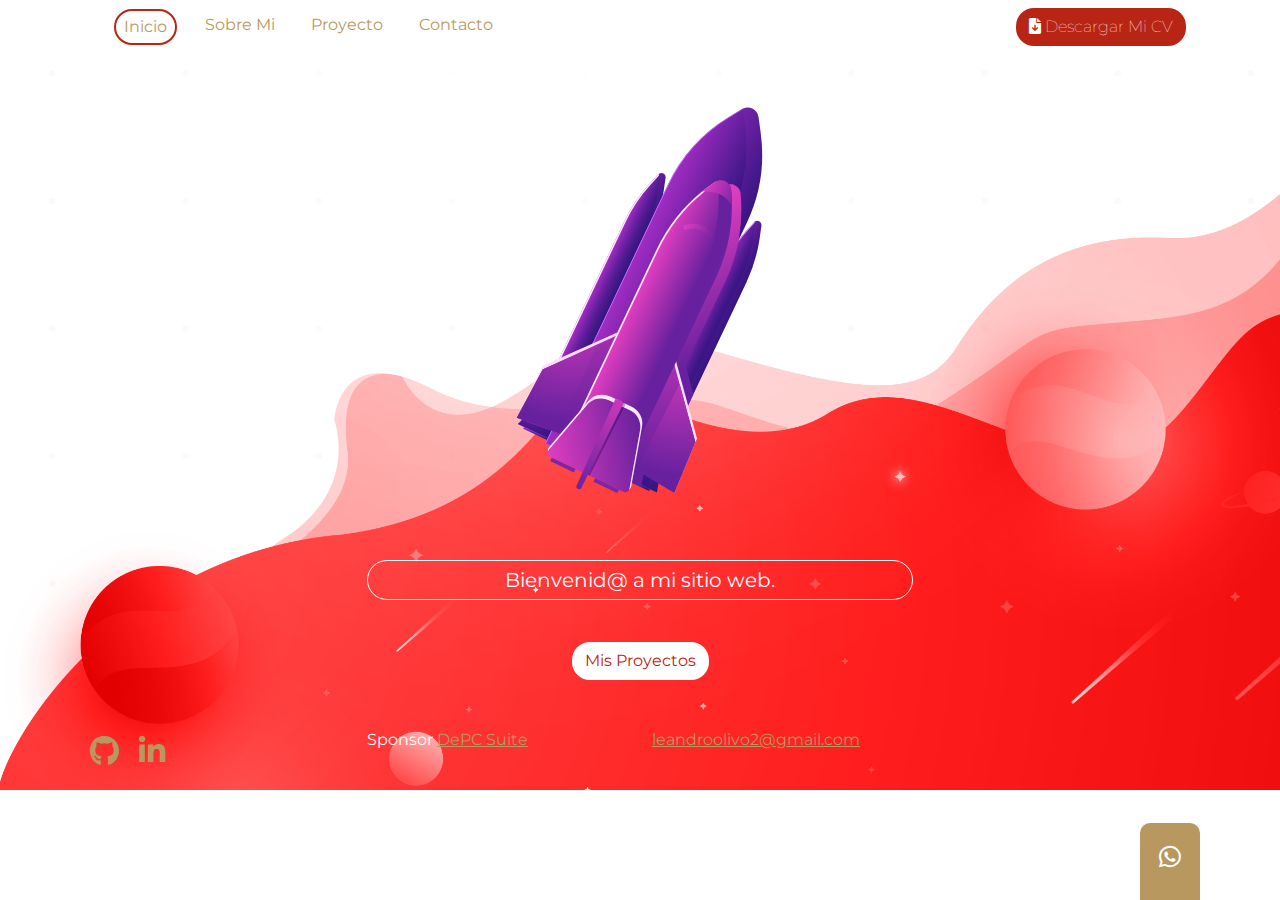
<file: portfolio/index.html>
<!DOCTYPE html>
<html lang="es">
<head>
    <meta charset="UTF-8">
    <meta http-equiv="X-UA-Compatible" content="IE=edge">
    <meta name="viewport" content="width=device-width, initial-scale=1.0">
    <title>Inicio</title>
    <link rel="stylesheet" href="css/fontawesome/css/all.min.css">
    <link rel="stylesheet" href="css/fontawesome/css/fontawesome.min.css">
    <link rel="stylesheet" href="css/bootstrap/css/bootstrap.min.css">
    <script src="css/bootstrap/js/bootstrap.bundle.min.js"></script>
    <link rel="stylesheet" href="css/estilos.css">
</head>

<body id="inicio">
    <header class="container">
        <nav class="navbar navbar-expand-md mb-4">
            <div class="container-fluid">
                <button class="navbar-toggler" type="button" data-bs-toggle="collapse" data-bs-target="#navbarCollapse"
                    aria-controls="navbarCollapse" aria-expanded="false" aria-label="Toggle navigation">
                    <i class="fa-solid fa-bars"></i>
                </button>
                <div class="collapse navbar-collapse" id="navbarCollapse">
                    <ul class="navbar-nav me-auto mb-2 mb-md-0">
                        <li class="nav-item">
                            <a class="nav-link active" aria-current="page" href="index.html">Inicio</a>
                        </li>
                        <li class="nav-item">
                            <a class="nav-link" href="sobre-mi.html">Sobre Mi</a>
                        </li>
                        <li class="nav-item">
                            <a class="nav-link" href="proyectos.html">Proyecto</a>
                        </li>
                        <li class="nav-item">
                            <a class="nav-link" href="contacto.html">Contacto</a>
                        </li>
                    </ul>
                    <div class="d-flex">
                        <a class="btn btn-rojo"> <i class="fa-solid fa-file-arrow-down"></i> Descargar Mi CV</a>
                    </div>
                </div>
            </div>
        </nav>
    </header>
    <main class="container">
        <div class="row">
            <div class="col-12 mt-4 text-center div-cohete">
                <a href="proyectos.html"><img src="images/cohete.svg" class="cohete"></a>
            </div>
        </div>
        <div class="row">
            <div class="col-12 col-sm-6 my-4 mt-sm-5 text-center offset-sm-3 mb-3">
                <div class="input-home">
                    <p class="p-1">Bienvenid@ a mi sitio web.</p>
                </div>
            </div>
        </div>
        <div class="row ">
            <div class="col-12 text-center">
                <a href="proyectos.html" class="btn btn-blanco">Mis Proyectos</a>
            </div>
        </div>
    </main>

    <footer class="container mt-5">
        <div class="row">
            <div class="col-12 col-sm-3">
                <a href="https://github.com" title="GitHub">
                    <i class="fa-brands fa-github mx-2"></i></a>

                <a href="https://ar.linkedin.com/" title="Linkedin" target="_blank">
                    <i class="fa-brands fa-linkedin-in"></i></a>
            </div>
            <div class="col-12 col-sm-3">Sponsor <a href="https://depcsuite.com">DePC Suite</a></div>
            <div class="col-12 col-sm-3"><a href="mailto:leandroolivo2@gmail.com>">leandroolivo2@gmail.com</a></div>
        </div>
    </footer>

    <div class="whatsapp pt-3 pb-4 px-3">
        <a href="https://api.whatsapp.com/send?phone=+54 2235437965">
            <i class="fa-brands fa-whatsapp"></i></a>
    </div>
</body>

</html>
</file>
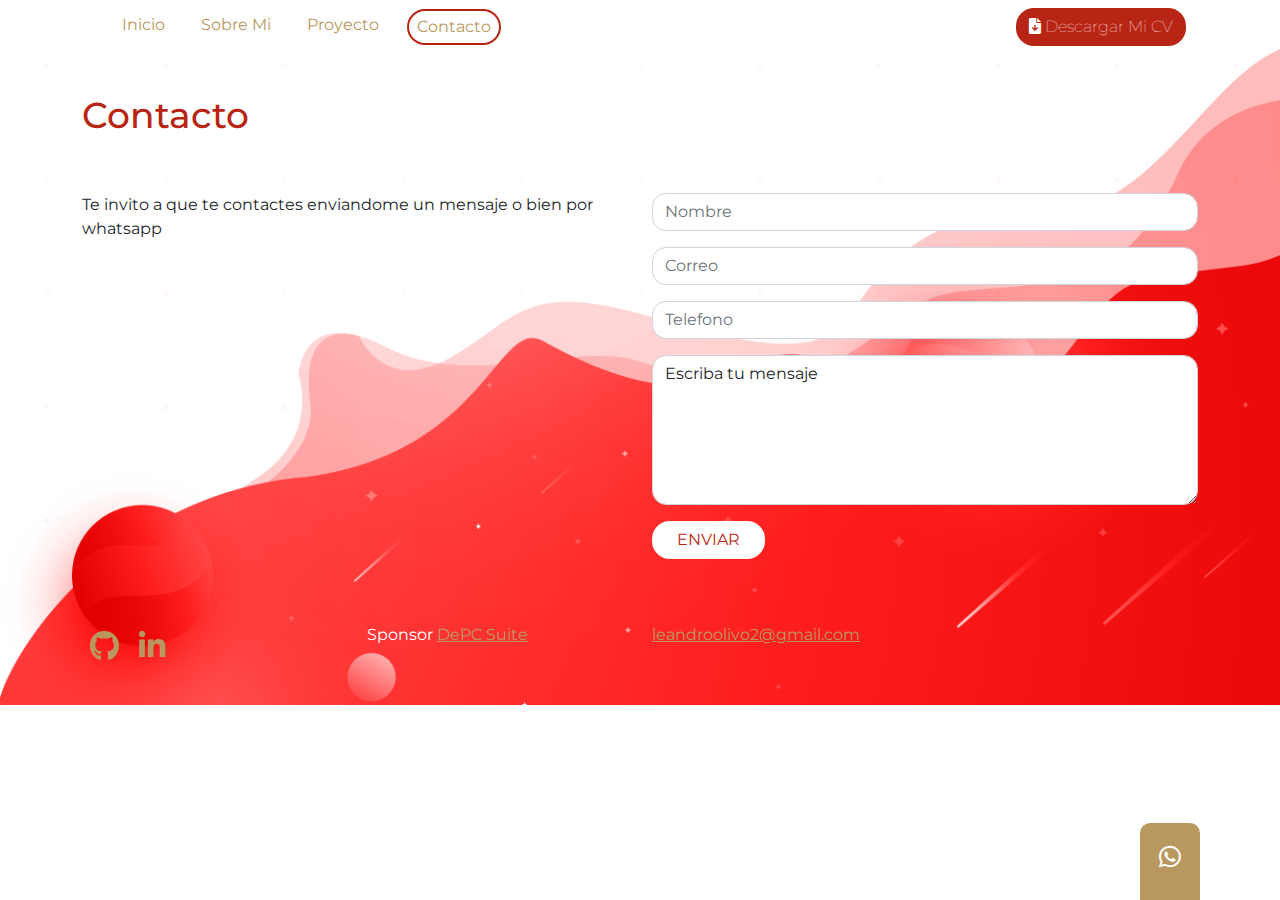
<file: portfolio/contacto.html>
<!DOCTYPE html>
<html lang="es">

<head>
    <meta charset="UTF-8">
    <meta http-equiv="X-UA-Compatible" content="IE=edge">
    <meta name="viewport" content="width=device-width, initial-scale=1.0">
    <title>Contacto</title>
    <link rel="stylesheet" href="css/fontawesome/css/all.min.css">
    <link rel="stylesheet" href="css/fontawesome/css/fontawesome.min.css">
    <link rel="stylesheet" href="css/bootstrap/css/bootstrap.min.css">
    <link rel="stylesheet" href="css/estilos.css">
    <script src="css/bootstrap/js/bootstrap.bundle.min.js"></script>
</head>

<body id="contacto">
    <header class="container">
        <nav class="navbar navbar-expand-md mb-4">
            <div class="container-fluid">
                <button class="navbar-toggler" type="button" data-bs-toggle="collapse" data-bs-target="#navbarCollapse"
                    aria-controls="navbarCollapse" aria-expanded="false" aria-label="Toggle navigation">
                    <i class="fa-solid fa-bars"></i>
                </button>
                <div class="collapse navbar-collapse" id="navbarCollapse">
                    <ul class="navbar-nav me-auto mb-2 mb-md-0">
                        <li class="nav-item">
                            <a class="nav-link" aria-current="page" href="index.html">Inicio</a>
                        </li>
                        <li class="nav-item">
                            <a class="nav-link" href="sobre-mi.html">Sobre Mi</a>
                        </li>
                        <li class="nav-item">
                            <a class="nav-link" href="proyectos.html">Proyecto</a>
                        </li>
                        <li class="nav-item">
                            <a class="nav-link active" href="contacto.html">Contacto</a>
                        </li>
                    </ul>
                    <div class="d-flex">
                        <a class="btn btn-rojo"> <i class="fa-solid fa-file-arrow-down"></i> Descargar Mi CV</a>
                    </div>
                </div>
            </div>
        </nav>
    </header>
    <main class="container">
        <div class="row">
            <div class="col-12 pt-3 pb-5">
                <h1>Contacto</h1>
            </div>
        </div>
        <div class="row">
            <div class="col-12 col-sm-6">
                <p>Te invito a que te contactes enviandome un mensaje o bien por whatsapp</p>
            </div>
            <div class="col-12 col-sm-6">
                <form action="" method="post">
                    <div class="mb-3">
                        <input type="text " name="txtNombre" id="txtNombre" placeholder="Nombre" class="form-control" required="">
                    </div>
                    <div class="mb-3">
                        <input type="email" name="txtCorreo" id="txtCorreo" placeholder="Correo" class="form-control" required="">
                    </div>
                    <div class="mb-3">
                        <input type="tel" name="txtTelefono" id="txtTelefono" placeholder="Telefono"
                            class="form-control"required="">
                    </div>
                    <div class="mb-3">
                        <textarea name="textMensaje" id="txtMensaje" class="form-control">Escriba tu mensaje</textarea>
                    </div>
                    <div class="mb-3">
                        <button type="submit" name="btnEnviar" id="btnEnviar"
                            class="btn btn-blanco px-4">ENVIAR</button>
                    </div>
                </form>
            </div>
        </div>
    </main>
    <footer class="container mt-5">
        <div class="row">
            <div class="col-12 col-sm-3">
                <a href="https://github.com" title="GitHub">
                    <i class="fa-brands fa-github mx-2"></i></a>

                <a href="https://ar.linkedin.com/" title="Linkedin" target="_blank">
                    <i class="fa-brands fa-linkedin-in"></i></a>
            </div>
            <div class="col-12 col-sm-3">Sponsor <a href="https://depcsuite.com">DePC Suite</a></div>
            <div class="col-12 col-sm-3"><a href="mailto:leandroolivo2@gmail.com>">leandroolivo2@gmail.com</a></div>
        </div>
    </footer>
    <div class="whatsapp pt-3 pb-4 px-3">
        <a href="https://api.whatsapp.com/send?phone=+54 2235437965">
            <i class="fa-brands fa-whatsapp"></i></a>
    </div>
</body>

</html>
</file>
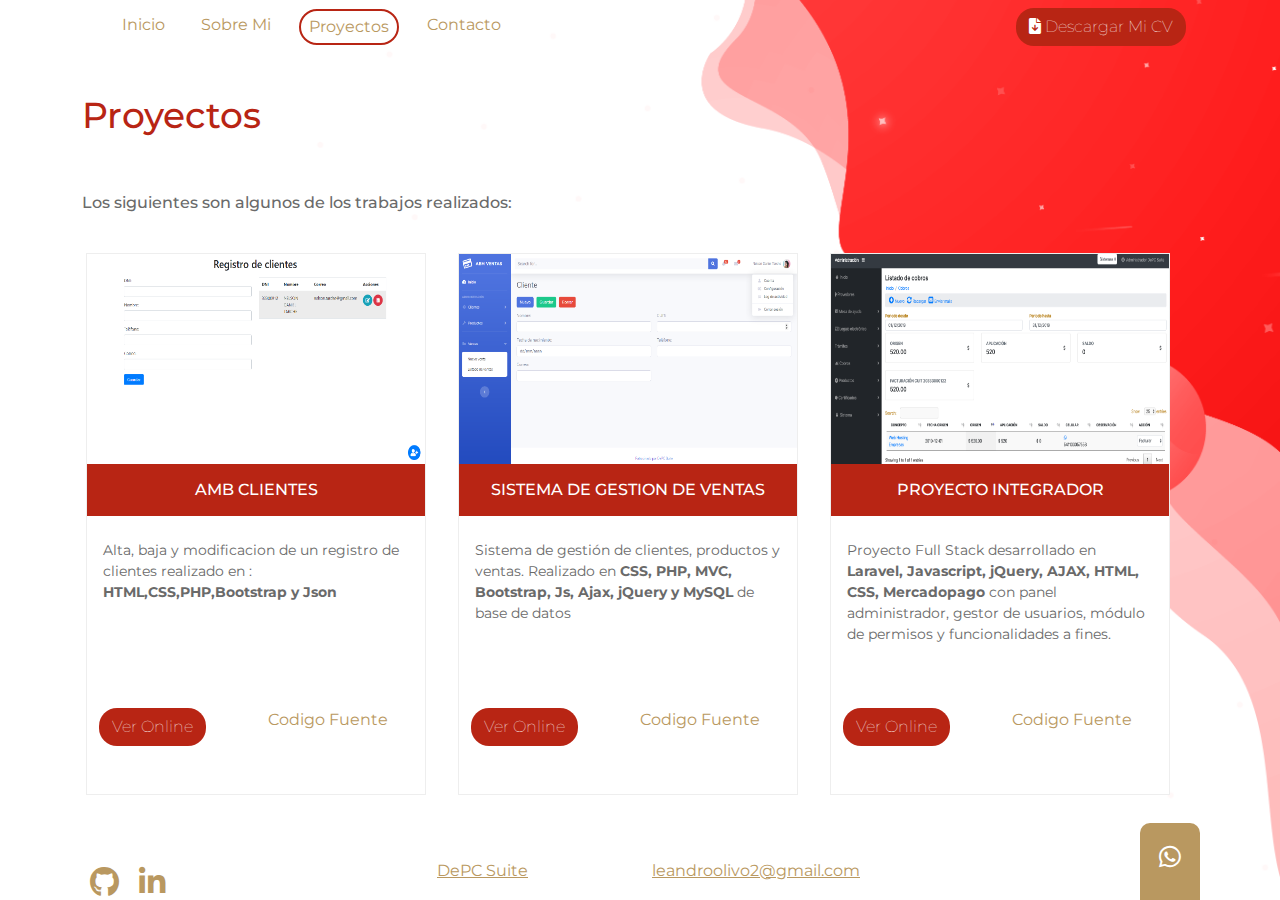
<file: portfolio/proyectos.html>
<!DOCTYPE html>
<html lang="es">

<head>
    <meta charset="UTF-8">
    <meta http-equiv="X-UA-Compatible" content="IE=edge">
    <meta name="viewport" content="width=device-width, initial-scale=1.0">
    <title>Proyectos</title>
    <link rel="stylesheet" href="css/fontawesome/css/all.min.css">
    <link rel="stylesheet" href="css/fontawesome/css/fontawesome.min.css">
    <link rel="stylesheet" href="css/bootstrap/css/bootstrap.min.css">
    <script src="css/bootstrap/js/bootstrap.bundle.min.js"></script>
    <link rel="stylesheet" href="css/estilos.css">
</head>
<body id="proyectos">
    <header class="container">
        <nav class="navbar navbar-expand-md mb-4">
            <div class="container-fluid">
                <button class="navbar-toggler" type="button" data-bs-toggle="collapse" data-bs-target="#navbarCollapse"
                    aria-controls="navbarCollapse" aria-expanded="false" aria-label="Toggle navigation">
                    <i class="fa-solid fa-bars"></i>
                </button>
                <div class="collapse navbar-collapse" id="navbarCollapse">
                    <ul class="navbar-nav me-auto mb-2 mb-md-0">
                        <li class="nav-item">
                            <a class="nav-link" aria-current="page" href="index.html">Inicio</a>
                        </li>
                        <li class="nav-item">
                            <a class="nav-link" href="sobre-mi.html">Sobre Mi</a>
                        </li>
                        <li class="nav-item">
                            <a class="nav-link active" href="proyectos.html">Proyectos</a>
                        </li>
                        <li class="nav-item">
                            <a class="nav-link" href="contacto.html">Contacto</a>
                        </li>
                    </ul>
                    <div class="d-flex">
                        <a class="btn btn-rojo"> <i class="fa-solid fa-file-arrow-down"></i> Descargar Mi CV</a>
                    </div>
                </div>
            </div>
        </nav>
    </header>
    <main class="container">
        <div class="row">
            <div class="col-12 pt-3 pb-5">
                <h1>Proyectos</h1>
            </div>
        </div>
        <div class="row">
            <div class="col-12 ">
                <h3>Los siguientes son algunos de los trabajos realizados:</h3>
            </div>
            <div class="row">
                <div class="col-12 col-sm-4 p-3">
                    <div class="proyecto">
                        <img src="images/abmclientes.png" alt="AMB Clientes" class="img-fluid">
                        <div>
                            <h2 class="p-3 d-block">AMB Clientes</h2>
                            <p class="p-3 d-block parrafo">Alta, baja y modificacion de un registro de clientes
                                realizado
                                en :
                                <b>HTML,CSS,PHP,Bootstrap y Json</b>
                            </p>
                            <div class="row my-5">
                                <div class="col-6 ps-4">
                                    <a href="" target="_blank" class="btn-rojo btn ">Ver Online</a>
                                </div>
                                <div class="col-6">
                                    <a href="" target="_blank" class="text-center">Codigo Fuente</a>
                                </div>
                            </div>
                        </div>
                    </div>
                </div>
                <div class="col-12 col-sm-4 p-3">
                    <div class="proyecto">
                        <img src="images/abmventas.png" alt="Sistema-ventas" class="img-fluid">
                        <div>
                            <h2 class="p-3 d-block">Sistema De Gestion De Ventas</h2>
                            <p class="p-3 d-block parrafo">Sistema de gestión de clientes, productos y ventas. Realizado
                                en <b> CSS, PHP, MVC, Bootstrap, Js, Ajax, jQuery y
                                    MySQL</b> de base de datos
                            </p>
                            <div class="row my-5">
                                <div class="col-6 ps-4">
                                    <a href="" target="_blank" class="btn-rojo btn ">Ver Online</a>
                                </div>
                                <div class="col-6">
                                    <a href="" target="_blank" class="text-center">Codigo Fuente</a>
                                </div>
                            </div>
                        </div>
                    </div>
                </div>
                <div class="col-12 col-sm-4 p-3">
                    <div class="proyecto">
                        <img src="images/proyecto-integrador.png" alt="Proyecto-integrador" class="img-fluid">
                        <div>
                            <h2 class="p-3 d-block">Proyecto Integrador</h2>
                            <p class="p-3 d-block parrafo">Proyecto Full Stack desarrollado en <b>Laravel, Javascript,
                                    jQuery, AJAX, HTML, CSS, Mercadopago</b> con panel
                                administrador, gestor de usuarios, módulo de permisos y funcionalidades a fines.
                            </p>
                            <div class="row my-5">
                                <div class="col-6 ps-4">
                                    <a href="" target="_blank" class="btn-rojo btn ">Ver Online</a>
                                </div>
                                <div class="col-6 codigoFuente">
                                    <a href="" target="_blank" class="text-center">Codigo Fuente</a>
                                </div>
                            </div>
                        </div>
                    </div>
                </div>
            </div>
    </main>
    <footer class="container mt-5">
        <div class="row">
            <div class="col-12 col-sm-3">
                <a href="https://github.com" title="GitHub">
                    <i class="fa-brands fa-github mx-2"></i></a>

                <a href="https://ar.linkedin.com/" title="Linkedin" target="_blank">
                    <i class="fa-brands fa-linkedin-in"></i></a>
            </div>
            <div class="col-12 col-sm-3">Sponsor <a href="https://depcsuite.com">DePC Suite</a></div>
            <div class="col-12 col-sm-3"><a href="mailto:leandroolivo2@gmail.com>">leandroolivo2@gmail.com</a></div>
        </div>
    </footer>
    <div class="whatsapp pt-3 pb-4 px-3">
        <a href="https://api.whatsapp.com/send?phone=+54 2235437965">
            <i class="fa-brands fa-whatsapp"></i></a>
    </div>
</body>

</html>
</file>
<file: portfolio/css/estilos.css>
@import url('https://fonts.googleapis.com/css2?family=Montserrat:ital,wght@0,100;0,200;0,300;0,400;0,500;0,600;0,700;0,800;0,900;1,100;1,200;1,300;1,400;1,500;1,600;1,700;1,800;1,900&display=swap');

/*Cuerpo general de la pagina*/
body {
    font-family: 'Montserrat', sans-serif;
    margin: 0px;
}

h1 {
    color: rgba(184, 37, 20, 1);
    font-size: 36px;
}

h3 {
    font-size: 16px;
    color: #6a6a6a;
    margin: 25px;
    margin-top: 0px;
    margin-left: 0%;
    margin-right: 0%;
}

textarea {
    height: 150px;
}

nav .active {
    border: 2px solid rgba(184, 37, 20, 1);
    border-radius: 20px;
}

.navbar-nav {
    display: flex;
    flex-direction: column;
    padding-left: 0;
    margin-bottom: 0;
    list-style: none;
}

.nav-item a {
    color: rgb(185, 152, 96);
    margin-left: 20px;
    font-size: 16px;
    padding-top: 0.25rem !important;
    padding-bottom: 0.25rem !important;
    display: flex;
    flex-direction: column;
    padding-left: 0;
    margin-bottom: 0;
    list-style: none;

}

.form-control {
    border-radius: 14px;
}

.btn {
    border-radius: 18px;
}


.btn-blanco {
    background-color: white;
    color: rgba(184, 37, 20, 1);
}

.btn-blanco:hover {
    color: white;
    background-color: rgb(185, 152, 96);
}

.btn-rojo {
    background-color: rgba(184, 37, 20, 1);
    color: white !important;
    font-weight: 100;
}

.btn-rojo:hover {
    color: white;
    background-color: rgb(185, 152, 96);
}

.whatsapp {
    background-color: rgb(185, 152, 96);
    color: white;
    width: 60px;
    border-top-left-radius: 10px;
    border-top-right-radius: 10px;
    font-size: 25px;
    text-align: center;
    padding: 8px 0 15px 0;
    right: 80px;
    position: fixed;
    bottom: 0px;
}

.fa-whatsapp:before {
    content: "\f232";
    color: white;
}

.d-flex a {
    color: white;
    font-size: 16px;

}

.col-3 i {
    font-size: 26px;
    margin-left: 15px;
}

.img-fluid {
    max-width: 100%;
    height: auto;
}

.py-3 {
    padding-top: 1rem !important;
    padding-bottom: 1rem !important;
}

/*sobre mi*/
#sobreMi {
    background-image: url('../images/fondo-proyectos.png');
    background-repeat: no-repeat;
    background-size: 100%;
}

#sobreMi p {
    color: #6a6a6a;
    font-size: 16px;
}

#sobreMi h2 {
    font-size: 24px;

}

#sobreMi h3 {
    font-size: 14px;
    color: #282828;
    font-weight: 300;
    margin: 0px 0px 8px;
}

#tecnologias {
    background-color: rgba(184, 37, 20, 1);
    margin-top: 20px;
    font-weight: 60%;
}

#sobreMi .card {

    height: 182px;
    border-radius: 15%;
    text-align: center !important;
}

#sobreMi footer .fa-github {
    color: rgb(185, 152, 96) !important;
    font-size: 30px;
    margin: 0px 8px;
    padding: 8px 0px 0px;
}

#sobreMi footer .fa-linkedin-in {
    color: rgb(185, 152, 96) !important;
    font-size: 30px;
    margin: 0px 8px;
    padding: 8px 0px 0px;
}

#sobreMi .text-center {
    color: white;
    font-size: 16px;
}

.img-fluid {
    max-width: 100%;
    height: auto;
}

.img-circle {
    margin: 1em auto;
    display: block;
    background-color: #fff;
    padding: 10px;
    border-radius: 50%;
}

#experiencia h2,
#Formacion h2 {
    color: rgb(185, 152, 96);
    font-weight: 400px;
    font-size: 22px;
}

#experiencia h4,
#Formacion h4 {
    font-size: 17px;
    color: rgba(184, 37, 20, 1);
}

#Formacion h2 {
    color: rgb(185, 152, 96);
    font-family: 'Montserrat', sans-serif;
}

#experiencia h5,
#Formacion h5 {
    color: #6A6A6A;
    font-size: 14px;
}

#idiomas {
    background-color: #eee;
    margin-top: 40px;
}

#idiomas .card {
    background-color: rgb(185, 152, 96);
    border-radius: 15px;
    padding: 40px 0;
    font-size: 100px;
    text-align: center !important;
    padding-top: 45px;
}

#idiomas .card-idioma {
    border-radius: 15px;
}

#idiomas .card {
    height: 220px;
}

#idiomas h2 {
    font-size: 16px;
    color: rgba(184, 37, 20, 1);
    text-align: left;
    text-decoration: underline;
}

#idiomas ul {
    padding: 0px;
    margin-top: 15px;
    font-size: 14px;
    color: #282828;
    list-style-type: none;
}

/*proyectos */
#proyectos {
    background-image: url('../images/fondo-proyectos.png');
    background-repeat: no-repeat;
    background-size: 100%;
}
.proyecto {
    border: 1px solid #eee;
    background-color: white;
}

.proyecto a {
    color: red;
    text-decoration: none;
}

.proyecto h2 {
    font-size: 16px;
    color: white;
    text-transform: uppercase;
    background-color: rgba(184, 37, 20, 1);
    text-align: center;
}
.parrafo {
    font-size: 14px;
    height: 136px;
    color: #6a6a6a;
}

#proyectos img {
    height: 210px;
}

#proyectos footer .fa-github {
    color: rgb(185, 152, 96);
    font-size: 30px;
    margin: 0px 8px;
    padding: 8px 0px 0px;
}

#proyectos footer .fa-linkedin-in {
    color: rgb(185, 152, 96);
    font-size: 30px;
    margin: 0px 8px;
    padding: 8px 0px 0px;
}
#proyectos .text-center,
footer a {
    color: rgb(185, 152, 96) !important;
    font-size: 16px;
}

/*inicio footer*/
#inicio {
    background-image: url(..//images/fondo-contacto.png);
    background-repeat: no-repeat;
    background-size: 100%;
}

#inicio footer .fa-github {
    color: rgb(185, 152, 96);
    font-size: 30px;
    margin: 0px 8px;
    padding: 8px 0px 0px;
}

#inicio footer .fa-linkedin-in {
    color: rgb(185, 152, 96);
    font-size: 30px;
    margin: 0px 8px;
    padding: 8px 0px 0px;
}

#inicio .text-center,
footer a {
    color: rgb(185, 152, 96);
    font-size: 16px;
    font-weight: 100%;
    margin-top: 10px;
}

/*contacto */
#contacto {
    background-image: url('../images/fondo-contacto.png');
    background-repeat: no-repeat;
    background-size: 100%;
}

#contacto footer footer a {
    color: white !important;
    font-weight: 100;
}

#contacto footer .fa-github {
    color: rgb(185, 152, 96) !important;
    font-size: 30px;
    margin: 0px 8px;
    padding: 8px 0px 0px;
}

#contacto footer .fa-linkedin-in {
    color: rgb(185, 152, 96) !important;
    font-size: 30px;
    margin: 0px 8px;
    padding: 8px 0px 0px;
}

#contacto .text-center,
footer {
    color: white !important;
    font-size: 16px;
}

/*Inicio*/
#inicio {
    background-image: url('../images/fondo-contacto.png');
    background-repeat: no-repeat;
    background-size: 112%;
}

#inicio .cohete {
    height: 400px;
    margin: 0px;
    padding: 0px;
}

#inicio .cohete:hover {
    height: 405px;
}

#inicio .div-cohete {
    height: 410px;
}

#inicio .btn2 {
    color: #370a6d;
    cursor: pointer;
    border: 1px solid rgba(184, 37, 20, 1);
    border-radius: 50px;
}

.btn2 {
    color: #370a6d;
    background-color: white;
    border: 1px solid rgba(184, 37, 20, 1);
    font-weight: 100%;
    border: none;
}

#inicio .input-home p {
    color: white;
    font-size: 20px;
    border: 1px solid white;
    border-radius: 50px;
    font-weight: 400;
    text-align: center;
}

/*@ Media*/
@media (max-width: 750px) {
    #contacto {
        background-image: url(../images/fondo-proyectos.png);
        background-repeat: no-repeat;
        background-size: 100%;
    }
}
@media (max-width: 750px) {
    #inicio {
        background-image: url(../images/fondo-proyectos.png);
        background-repeat: no-repeat;
        background-size: 100%;
    }
}
@media (max-width: 750px) {
    #proyecto{
        background-image: url(../images/fondo-proyectos.png);
        background-repeat: no-repeat;
        background-size: 100%;
    }
    h2{
        font-size: 17px;
        text-align: center;
    }
   
  
}
@media (max-width: 750px){
  #inicio .input-home p {
    color: #E20000;
    border: 1px solid #E20000;
  }
}
</file>
